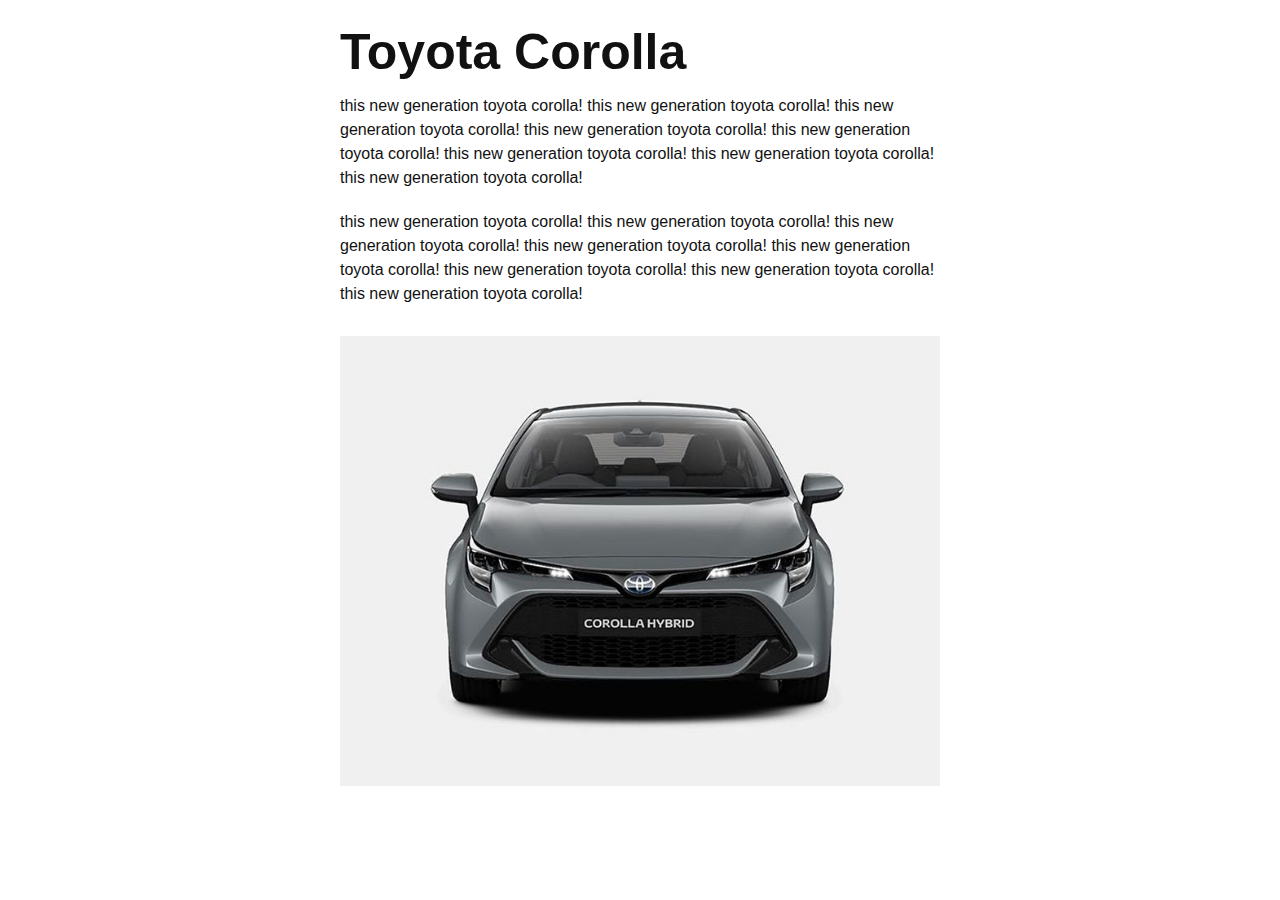
<file: Task-02/index.html>
<!DOCTYPE html>
<html lang="en">
<head>
    <meta charset="UTF-8">
    <meta name="viewport" content="width=device-width, initial-scale=1.0">
    <title>Document</title>
    <link rel="stylesheet" href="style.css">
</head>
<body>
    
    <div class="wrapper">
        <article class="img-info">
        <h2>Toyota Corolla</h2>
        <p>this new generation toyota corolla! this new generation toyota corolla!
            this new generation toyota corolla! this new generation toyota corolla!
            this new generation toyota corolla! this new generation toyota corolla!
            this new generation toyota corolla! this new generation toyota corolla!
        </p>
        <p>this new generation toyota corolla! this new generation toyota corolla!
            this new generation toyota corolla! this new generation toyota corolla!
            this new generation toyota corolla! this new generation toyota corolla!
            this new generation toyota corolla! this new generation toyota corolla!
        </p>
        <img class="img-me" src="carAd.jpeg" alt="corolla">
        </article>
    </div>
</body>
</html>
</file>
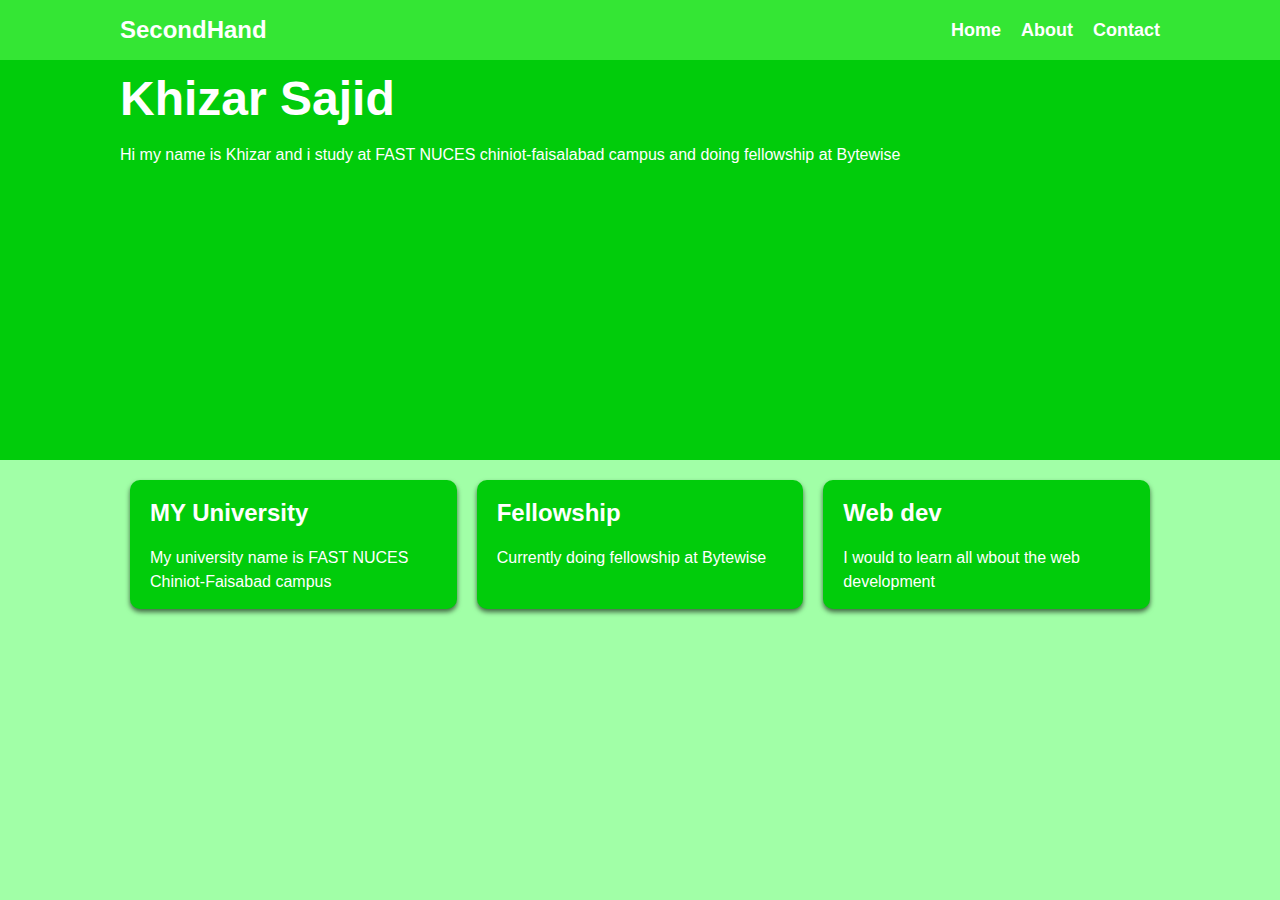
<file: Task-01/Flexbox/index.html>
<!DOCTYPE html>
<html lang="en">
  <head>
    <meta charset="UTF-8" />
    <meta http-equiv="X-UA-Compatible" content="IE=edge" />
    <meta name="viewport" content="width=device-width, initial-scale=1.0" />
    <link rel="stylesheet" href="style.css" />
    <title>Document</title>
  </head>
  <body>
    <nav class="navbar">
      <div class="container">
        <div class="logo">SecondHand</div>
        <ul class="nav">
          <li>
            <a href="#">Home</a>
          </li>
          <li>
            <a href="#">About</a>
          </li>
          <li>
            <a href="#">Contact</a>
          </li>
        </ul>
      </div>
    </nav>

    <header class="header">
      <div class="container">
        <div>
          <h1 style="padding-top: 10px;">Khizar Sajid</h1>
          <p>
            Hi my name is Khizar and i study at FAST NUCES chiniot-faisalabad campus and doing fellowship at Bytewise
          </p>
        </div>
        
      </div>
    </header>

    <section class="boxes">
      <div class="container">
        <div class="box">
          <h2>MY University</h2>
          <p>
            My university name is FAST NUCES Chiniot-Faisabad campus
          </p>
        </div>

        <div class="box">
          <h2>Fellowship</h2>
          <p>
            Currently doing fellowship at Bytewise
          </p>
        </div>

        <div class="box">
          <h2>Web dev</h2>
          <p>
            I would to learn all wbout the web development 
          </p>
        </div>
      </div>
    </section>
  </body>
</html>
</file>
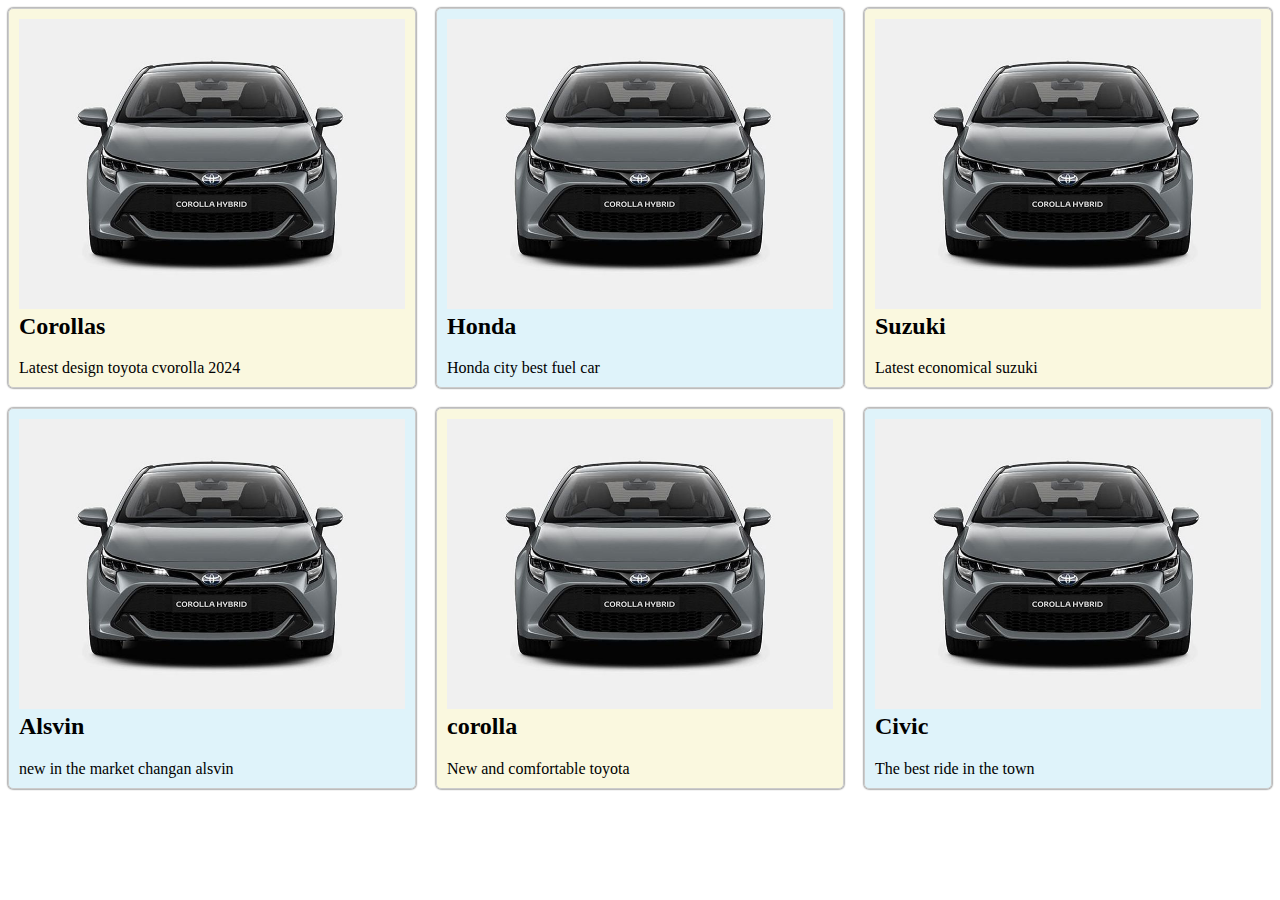
<file: Task-01/Grid/index.html>
<!DOCTYPE html>
<html>
<head>
    <meta charset="UTF-8">
    <meta name="viewport" content="width=device-width, initial-scale=1.0">
    <link rel="stylesheet" type="text/css" href="style.css">
    <title>Grid Example</title>
</head>
<body>
    <div class="grid-container">
        <article style="background-color: rgba(229, 217, 85, 0.189);">
            <img src="carAd.jpeg" alt="Car Ad" width="100%">
            <h2>Corollas </h2>
            <p>Latest design toyota cvorolla 2024</p>
        </article>

        <article style="background-color: rgba(85, 191, 229, 0.189);">
            <img src="carAd.jpeg" alt="Car Ad" width="100%">
            <h2>Honda</h2>
            <p>Honda city best fuel car</p>
        </article>

        <article style="background-color: rgba(229, 217, 85, 0.189);">
            <img src="carAd.jpeg" alt="Car Ad" width="100%">
            <h2>Suzuki</h2>
            <p>Latest economical suzuki</p>
        </article>

        <article style="background-color: rgba(85, 191, 229, 0.189);">
            <img src="carAd.jpeg" alt="Car Ad" width="100%">
            <h2>Alsvin</h2>
            <p>new in the market changan alsvin</p>
        </article>

        <article style="background-color: rgba(229, 217, 85, 0.189);">
            <img src="carAd.jpeg" alt="Car Ad" width="100%">
            <h2>corolla</h2>
            <p>New and comfortable toyota</p>
        </article>

        <article style="background-color: rgba(85, 191, 229, 0.189);">
            <img src="carAd.jpeg" alt="Car Ad" width="100%">
            <h2>Civic</h2>
            <p>The best ride in the town</p>
        </article>
    </div>
</body>
</html>
</file>
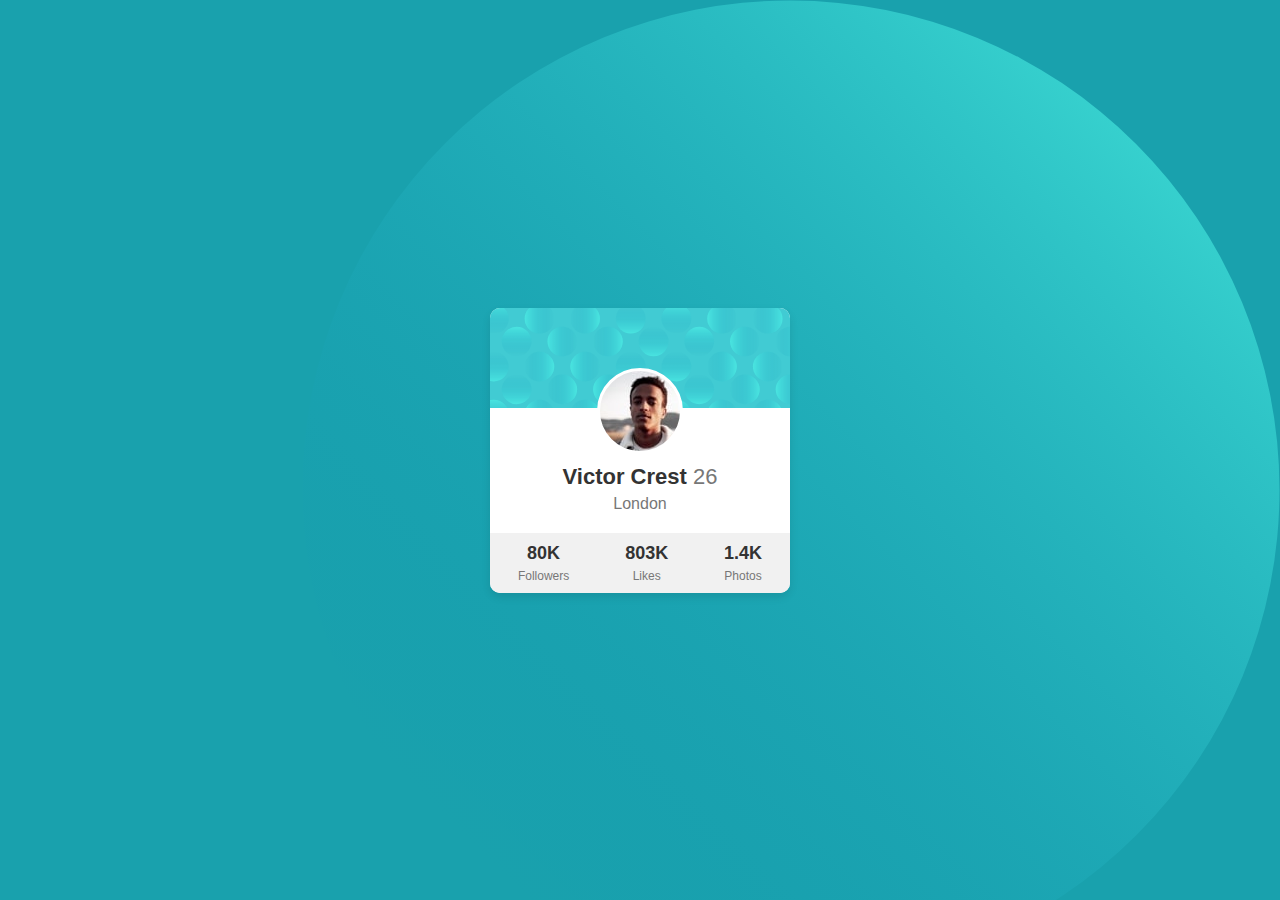
<file: Task-03/profile-card-component-main/index.html>
<!DOCTYPE html>
<html lang="en">
<head>
    <meta charset="UTF-8">
    <meta name="viewport" content="width=device-width, initial-scale=1.0">
    <title>Profile Card</title>
    <link rel="stylesheet" href="styles.css">
</head>
<body>
    <div class="card">
        <div class="header"></div>
        <div class="profile-pic"></div>
        <div class="info">
            <h2>Victor Crest <span>26</span></h2>
            <p>London</p>
        </div>
        <div class="stats">
            <div class="stat">
                <h3>80K</h3>
                <p>Followers</p>
            </div>
            <div class="stat">
                <h3>803K</h3>
                <p>Likes</p>
            </div>
            <div class="stat">
                <h3>1.4K</h3>
                <p>Photos</p>
            </div>
        </div>
    </div>
</body>
</html>
</file>
<file: Task-02/style.css>
* {
    margin: 0;
    padding: 0;
}

.wrapper{
    width: 100%;
}

.img-info h2{
    padding: 30px 30px 20px;
    font-family: Arial;
    font-size: 50px;
    color: #111;
    line-height: 44px;
}

.img-info p{
    padding: 0px 30px 20px;
    font-family: Arial;
    font-size: 16px;
    color: #111;
    line-height: 24px;
}

.img-me{
    width: 100%;
}

@media (min-width: 768px) {
    .wrapper{
        width: 600px;
        margin: 0 auto;
    }

    .img-info h2{
        padding: 30px 0px 0px;
    }
    
    .img-info p{
        padding: 20px 0px 0px;
    }

    .img-me{
        padding-top: 30px;
    }
   
}
</file>
<file: Task-01/Flexbox/style.css>
* {
    box-sizing: border-box;
    margin: 0;
    padding: 0;
  }
  
  body {
    font-family: 'Poppins', sans-serif;
    font-size: 16px;
    line-height: 1.5;
    color: #333;
    background: #a1ffa7;
  }
  
  img {
    max-width: 100%;
  }
  
  h1,h2 {
    margin-bottom: 15px;
  }
  
  ul {
    list-style-type: none;
  }
  
  .container {
    max-width: 1100px;
    margin: 0 auto;
    padding: 0 30px;
  }
  
  .navbar {
    background: #34e634;
    color: #fff;
    height: 60px;
  }
  
  .navbar .logo {
    font-size: x-large;
    font-weight: bold;
  }
  
  .navbar a {
    color: #fff;
    text-decoration: none;
    font-size: 18px;
    font-weight: bold;
  }
  
  .navbar a:hover {
    color: lightblue;
  }
  
  .navbar .container {
    display: flex;
    justify-content: space-between;
    align-items: center;
    height: 100%;
  }
  
  .navbar ul {
    display: flex;
  }
  
  .navbar ul li {
    margin-left: 20px;
  }
  
  .header {
    background-color: #01cc0b;
    color: #fff;
    min-height: 400px;
  }
  
  .header h1 {
    font-size: 3rem;
    font-weight: bold;
    line-height: 1.2;
  }
  
  .header img {
    max-width: 400px;
  }
  
  .header .container {
    display: flex;
    align-items: center;
    justify-content: space-between;
  }
  
  .boxes .container {
    display: flex;
    justify-content: space-between;
  }
  
  .box {
    flex: 1;
    background: #01cc0b;
    color: #fff;
    border-radius: 10px;
    margin: 20px 10px;
    box-shadow: 0 3px 5px rgba(0, 0, 0, 0.6);
    padding: 15px 20px;
  }
  
  .box i {
    margin-right: 10px;
  }
  
  @media (max-width: 768px) {
    .header .container {
      flex-direction: column;
      padding-top: 20px;
      text-align: center;
    }
  
    .boxes .container {
      display: block;
      text-align: center;
    }
  }
</file>
<file: Task-01/Grid/style.css>
/* style.css */

.grid-container {
    display: grid;
    grid-template-columns: repeat(3, 1fr);
    grid-gap: 20px;
}

article {
    border: 1px solid #ccc;
    padding: 10px;
    border-radius: 5px;
    box-shadow: 0 0 2px black
}

h2 {
    margin-top: 0;
}

p {
    margin-bottom: 0;
}
</file>
<file: Task-03/profile-card-component-main/styles.css>
*{
    font-family: Arial, Helvetica, sans-serif;
}

body {
    display: flex;
    justify-content: center;
    align-items: center;
    height: 100vh;
    margin: 0;
    background: #19a1ad;
    background-image: url(images/bg-pattern-top.svg);
    background-repeat: no-repeat;
    background-position: top right;
  
}

.card {
    background: white;
    border-radius: 10px;
    box-shadow: 0 4px 8px rgba(0,0,0,0.1);
    width: 300px;
    text-align: center;
    overflow: hidden;
}

.header {
    
    background-image: url(images/bg-pattern-card.svg);
    height: 100px;
}

.profile-pic {
    width: 80px;
    height: 80px;
    border-radius: 50%;
    border: 3px solid white;
    background-image: url(images/image-victor.jpg);
    margin: -40px auto 10px;
}

.info h2 {
    margin: 0;
    font-size: 22px;
    color: #333;
}

.info span {
    font-weight: normal;
    color: #777;
}

.info p {
    margin: 5px 0 20px;
    color: #777;
}

.stats {
    display: flex;
    justify-content: space-around;
    padding: 10px 0;
    background: #F1F1F1;
}

.stat h3 {
    margin: 0;
    font-size: 18px;
    color: #333;
}

.stat p {
    margin: 5px 0 0;
    font-size: 12px;
    color: #777;
}
</file>
